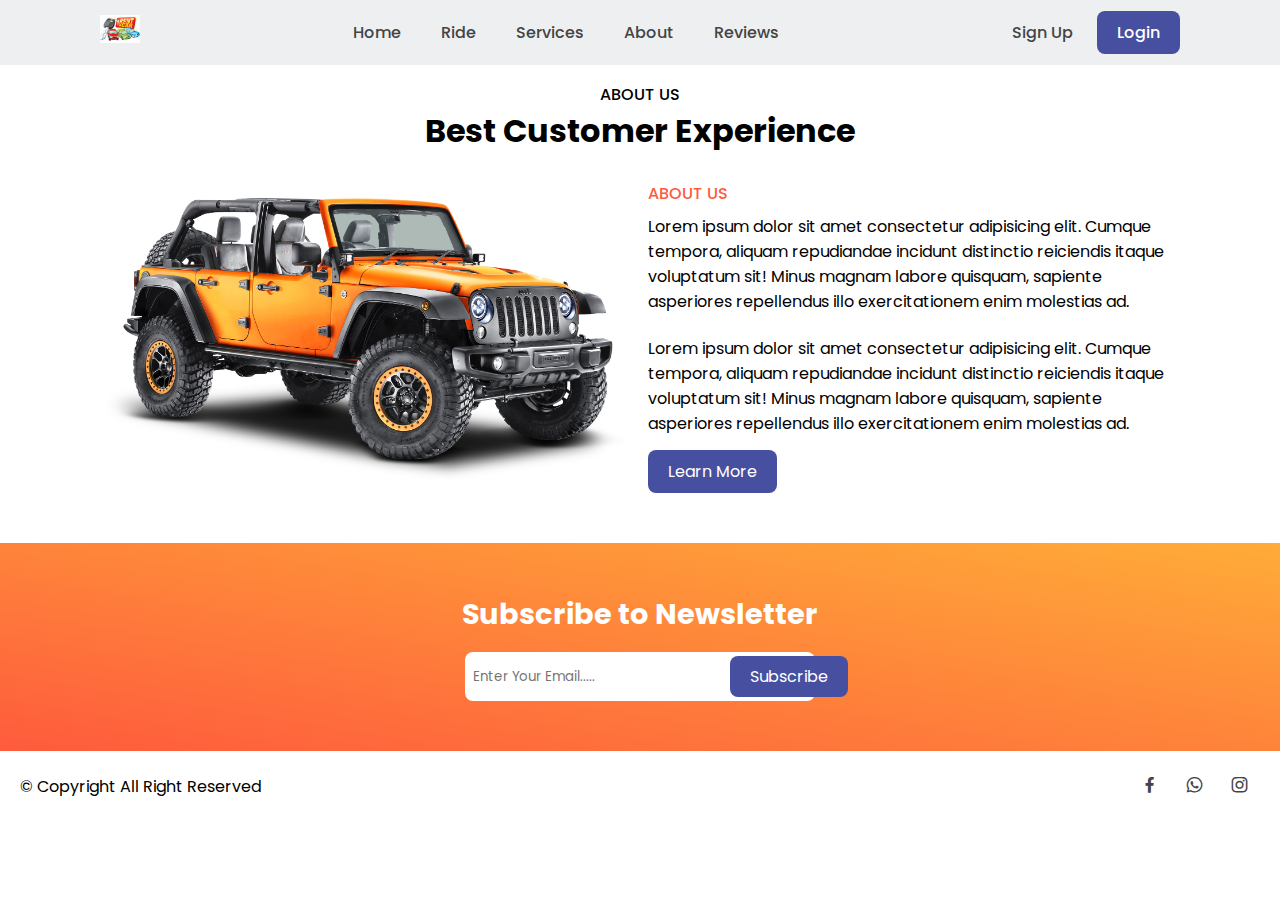
<file: Renta Car (FMP)/about.html>
<!DOCTYPE html>
<html lang="en">
<head>
    <meta charset="UTF-8">
    <meta http-equiv="X-UA-Compatible" content="IE=edge">
    <meta name="viewport" content="width=device-width, initial-scale=1.0">
    <title>Car Rental Website (about)</title>
    <link rel="stylesheet" href="style.css">
    <link rel="stylesheet" href="https://cdn.jsdelivr.net/npm/boxicons@latest/css/boxicons.min.css">
</head>
<body>
    <header>
        <a href="#" class="logo"><img src="./img/jeep.jpeg" alt=""></a>

        <div class="bx bx-menu" id="menu-icon"></div>

        <ul class="navbar">
            <li><a href="./index.html">Home</a></li>
            <li><a href="./ride.html" target="_blank">Ride</a></li>
            <li><a href="./services.html" target="_blank">Services</a></li>
            <li><a href="#" target="_blank">About</a></li>
            <li><a href="./reviews.html" target="_blank">Reviews</a></li>
        </ul>

        <div class="header-btn">
            <a href="./sign up/index.html" target="_blank" class="sign-up">Sign Up</a>
            <a href="./sign up/index.html" target="_blank" class="sign-in">Login</a>
        </div>
    </header>

    <section style="margin-top: 2rem;" class="about" id="about">
        <div class="heading">
            <span>About Us</span>
            <h1>Best Customer Experience</h1>
        </div>
        <div class="about-container">
            <div class="about-img">
                <img src="./img/about.png" alt="">
            </div>
            <div class="about-text">
                <span>About Us</span>
                <p>Lorem ipsum dolor sit amet consectetur adipisicing elit. Cumque tempora, aliquam repudiandae incidunt distinctio reiciendis itaque voluptatum sit! Minus magnam labore quisquam, sapiente asperiores repellendus illo exercitationem enim molestias ad.</p>
                <p>Lorem ipsum dolor sit amet consectetur adipisicing elit. Cumque tempora, aliquam repudiandae incidunt distinctio reiciendis itaque voluptatum sit! Minus magnam labore quisquam, sapiente asperiores repellendus illo exercitationem enim molestias ad.</p>
                <a href="#" class="btn">Learn More</a>            
        </div>
        </div>
    </section>

    <section class="newsletter">
        <h2>Subscribe to Newsletter</h2>
        <div class="box">
            <input type="email" placeholder="Enter Your Email.....">
            <a href="#"class="btn">Subscribe</a>
        </div>
    </section>
    <div class="copyright">
        <p>&#169; Copyright All Right Reserved</p>
        <div class="social">
            <a href="#"><i class='bx bxl-facebook'></i></a>
            <a href="#"><i class='bx bxl-whatsapp'></i></a>
            <a href="#"><i class='bx bxl-instagram'></i></a>
        </div>
    </div>

    <script src="./app.js"></script>
</body>
</html>
</file>
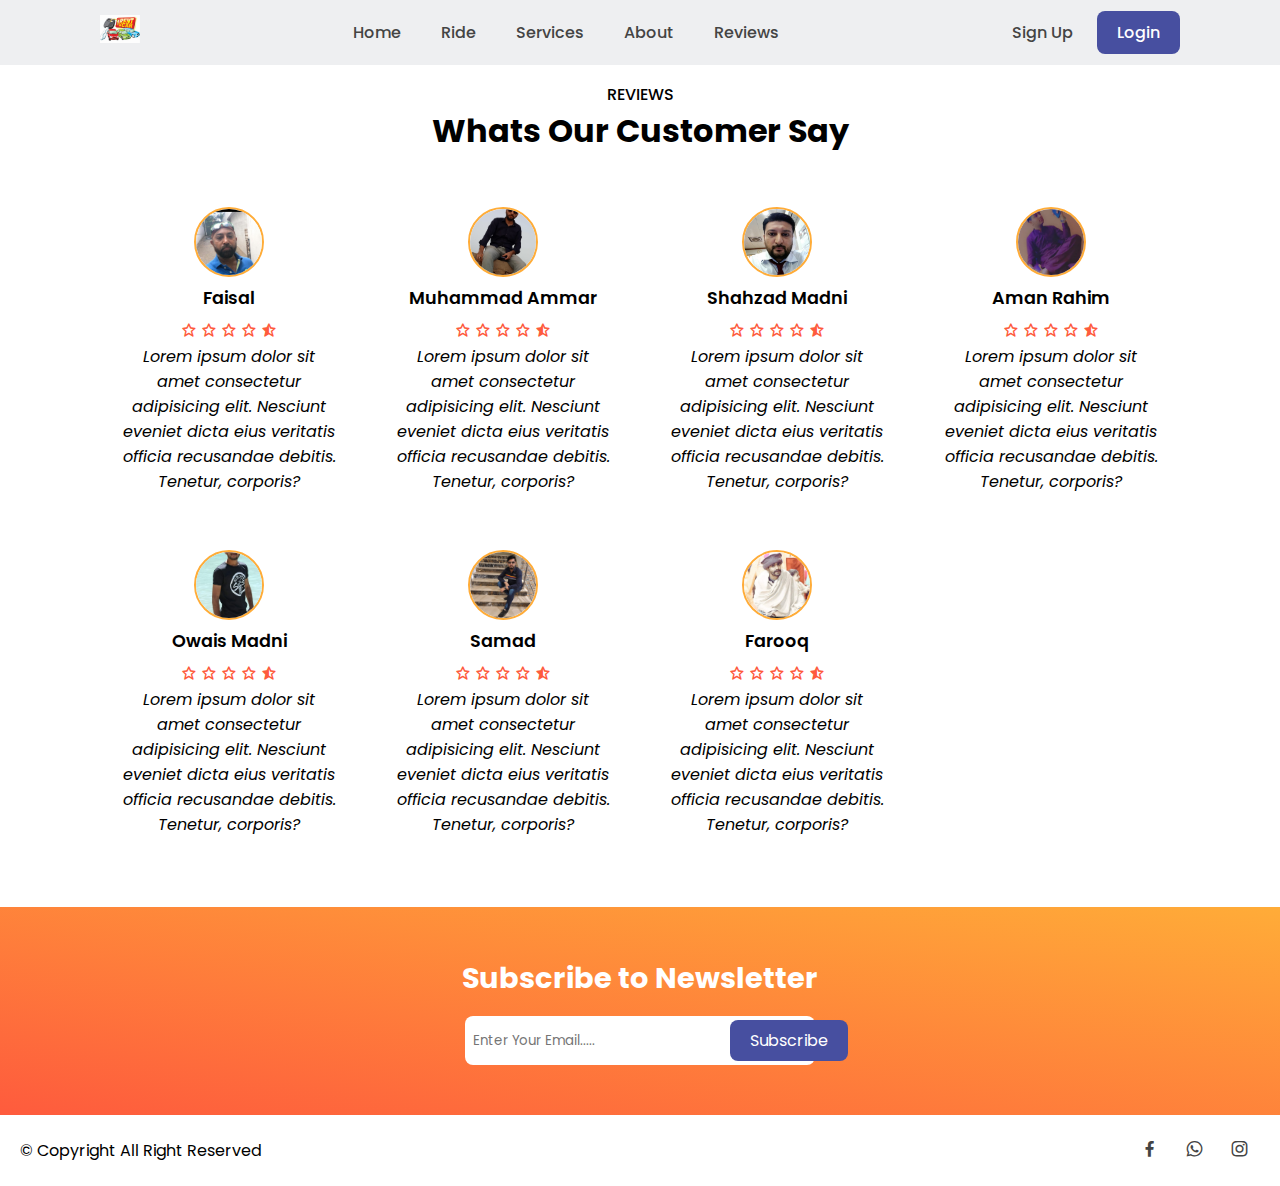
<file: Renta Car (FMP)/reviews.html>
<!DOCTYPE html>
<html lang="en">
<head>
    <meta charset="UTF-8">
    <meta http-equiv="X-UA-Compatible" content="IE=edge">
    <meta name="viewport" content="width=device-width, initial-scale=1.0">
    <title>Car Rental Website(reviews)</title>
    <link rel="stylesheet" href="style.css">
    <link rel="stylesheet" href="https://cdn.jsdelivr.net/npm/boxicons@latest/css/boxicons.min.css">
</head>
<body>
    <header>
        <a href="#" class="logo"><img src="./img/jeep.jpeg" alt=""></a>

        <div class="bx bx-menu" id="menu-icon"></div>

        <ul class="navbar">
            <li><a href="./index.html">Home</a></li>
            <li><a href="./ride.html" target="_blank">Ride</a></li>
            <li><a href="./services.html" target="_blank">Services</a></li>
            <li><a href="./about.html" target="_blank">About</a></li>
            <li><a href="#" target="_blank">Reviews</a></li>
        </ul>

        <div class="header-btn">
            <a href="./sign up/index.html" target="_blank" class="sign-up">Sign Up</a>
            <a href="./sign up/index.html" target="_blank" class="sign-in">Login</a>
        </div>
    </header>

    <section style="margin-top: 2rem;" class="reviews" id="reviews">
        <div class="heading">
            <span>Reviews</span>
            <h1>Whats Our Customer Say</h1>
        </div>
        <div class="reviews-container">
            <div class="box">
                <div class="rev-img">
                    <img src="./img/rev1.jpeg" alt="">
                </div>
                <h2>Faisal</h2>
                <div class="stars">
                    <i class='bx bx-star'></i>
                    <i class='bx bx-star'></i>
                    <i class='bx bx-star'></i>
                    <i class='bx bx-star'></i>
                    <i class='bx bxs-star-half' ></i>
                </div>
                <p>Lorem ipsum dolor sit amet consectetur adipisicing elit. Nesciunt eveniet dicta eius veritatis officia recusandae debitis. Tenetur, corporis?</p>
            </div>

            <div class="box">
                <div class="rev-img">
                    <img src="./img/rev2.jpeg" alt="">
                </div>
                <h2>Muhammad Ammar</h2>
                <div class="stars">
                    <i class='bx bx-star'></i>
                    <i class='bx bx-star'></i>
                    <i class='bx bx-star'></i>
                    <i class='bx bx-star'></i>
                    <i class='bx bxs-star-half' ></i>
                </div>
                <p>Lorem ipsum dolor sit amet consectetur adipisicing elit. Nesciunt eveniet dicta eius veritatis officia recusandae debitis. Tenetur, corporis?</p>
            </div>

            <div class="box">
                <div class="rev-img">
                    <img src="./img/rev3.jpeg" alt="">
                </div>
                <h2>Shahzad Madni</h2>
                <div class="stars">
                    <i class='bx bx-star'></i>
                    <i class='bx bx-star'></i>
                    <i class='bx bx-star'></i>
                    <i class='bx bx-star'></i>
                    <i class='bx bxs-star-half' ></i>
                </div>                
                <p>Lorem ipsum dolor sit amet consectetur adipisicing elit. Nesciunt eveniet dicta eius veritatis officia recusandae debitis. Tenetur, corporis?</p>
            </div>
            <div class="box">
                <div class="rev-img">
                    <img src="./img/rev4 (1).jpeg" alt="">
                </div>
                <h2>Aman Rahim</h2>
                <div class="stars">
                    <i class='bx bx-star'></i>
                    <i class='bx bx-star'></i>
                    <i class='bx bx-star'></i>
                    <i class='bx bx-star'></i>
                    <i class='bx bxs-star-half' ></i>
                </div>
                <p>Lorem ipsum dolor sit amet consectetur adipisicing elit. Nesciunt eveniet dicta eius veritatis officia recusandae debitis. Tenetur, corporis?</p>
            </div>
            <div class="box">
                <div class="rev-img">
                    <img src="./img/rev4 (2).jpeg" alt="">
                </div>
                <h2>Owais Madni</h2>
                <div class="stars">
                    <i class='bx bx-star'></i>
                    <i class='bx bx-star'></i>
                    <i class='bx bx-star'></i>
                    <i class='bx bx-star'></i>
                    <i class='bx bxs-star-half' ></i>
                </div>
                <p>Lorem ipsum dolor sit amet consectetur adipisicing elit. Nesciunt eveniet dicta eius veritatis officia recusandae debitis. Tenetur, corporis?</p>
            </div>
            <div class="box">
                <div class="rev-img">
                    <img src="./img/rev4 (3).jpeg" alt="">
                </div>
                <h2>Samad</h2>
                <div class="stars">
                    <i class='bx bx-star'></i>
                    <i class='bx bx-star'></i>
                    <i class='bx bx-star'></i>
                    <i class='bx bx-star'></i>
                    <i class='bx bxs-star-half' ></i>
                </div>
                <p>Lorem ipsum dolor sit amet consectetur adipisicing elit. Nesciunt eveniet dicta eius veritatis officia recusandae debitis. Tenetur, corporis?</p>
            </div>
            <div class="box">
                <div class="rev-img">
                    <img src="./img/rev4(4).jpeg" alt="">
                </div>
                <h2>Farooq</h2>
                <div class="stars">
                    <i class='bx bx-star'></i>
                    <i class='bx bx-star'></i>
                    <i class='bx bx-star'></i>
                    <i class='bx bx-star'></i>
                    <i class='bx bxs-star-half' ></i>
                </div>
                <p>Lorem ipsum dolor sit amet consectetur adipisicing elit. Nesciunt eveniet dicta eius veritatis officia recusandae debitis. Tenetur, corporis?</p>
            </div>
            
        </div>
    </section>


    <section class="newsletter">
        <h2>Subscribe to Newsletter</h2>
        <div class="box">
            <input type="email" placeholder="Enter Your Email.....">
            <a href="#"class="btn">Subscribe</a>
        </div>
    </section>
    <div class="copyright">
        <p>&#169; Copyright All Right Reserved</p>
        <div class="social">
            <a href="#"><i class='bx bxl-facebook'></i></a>
            <a href="#"><i class='bx bxl-whatsapp'></i></a>
            <a href="#"><i class='bx bxl-instagram'></i></a>
        </div>
    </div>
</body>
</html>
</file>
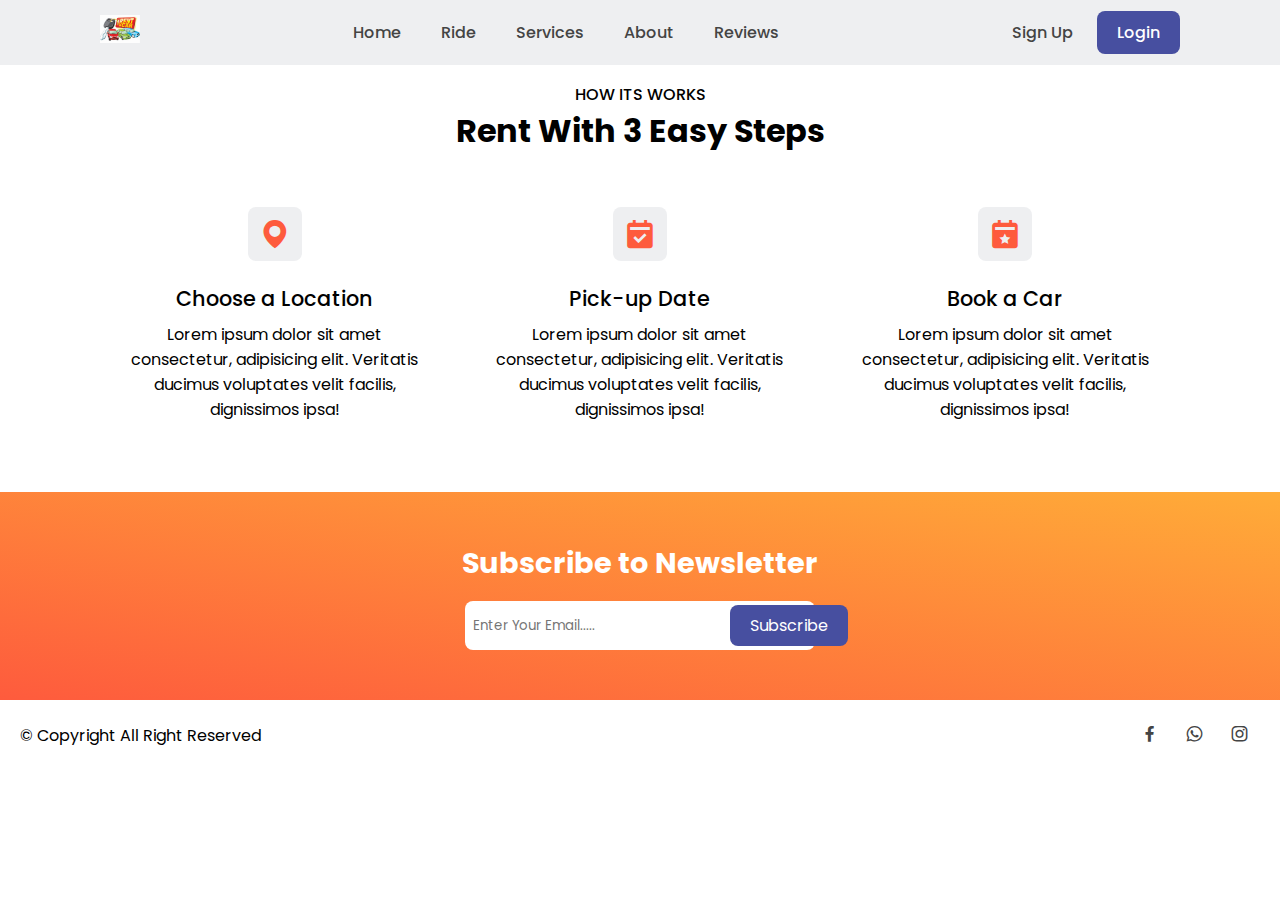
<file: Renta Car (FMP)/ride.html>
<!DOCTYPE html>
<html lang="en">
<head>
    <meta charset="UTF-8">
    <meta http-equiv="X-UA-Compatible" content="IE=edge">
    <meta name="viewport" content="width=device-width, initial-scale=1.0">
    <title>Car Rental Website(ride)</title>
    <link rel="stylesheet" href="style.css">
    <link rel="stylesheet" href="https://cdn.jsdelivr.net/npm/boxicons@latest/css/boxicons.min.css">
</head>
<body>
    <header>
        <a href="#" class="logo"><img src="./img/jeep.jpeg" alt=""></a>

        <div class="bx bx-menu" id="menu-icon"></div>

        <ul class="navbar">
            <li><a href="./index.html">Home</a></li>
            <li><a href="#">Ride</a></li>
            <li><a href="./services.html" target="_blank">Services</a></li>
            <li><a href="./about.html" target="_blank">About</a></li>
            <li><a href="./reviews.html" target="_blank">Reviews</a></li>
        </ul>

        <div class="header-btn">
            <a href="./sign up/index.html" target="_blank" class="sign-up">Sign Up</a>
            <a href="./sign up/index.html" target="_blank" class="sign-in">Login</a>
        </div>
    </header>

    <section style="margin-top: 2rem;" class="ride" id="ride">
        <div class="heading">
            <span>How Its Works</span>
            <h1>Rent With 3 Easy Steps</h1>
        </div>
        <div class="ride-container">
            <div class="box">
                <i class='bx bxs-map'></i>
                <h2>Choose a Location</h2>
                <p>Lorem ipsum dolor sit amet consectetur, adipisicing elit. Veritatis ducimus voluptates velit facilis, dignissimos ipsa!</p>
            </div>
            <div class="box">
                <i class='bx bxs-calendar-check'></i>
                <h2>Pick-up Date</h2>                
                <p>Lorem ipsum dolor sit amet consectetur, adipisicing elit. Veritatis ducimus voluptates velit facilis, dignissimos ipsa!</p>
            </div>
            <div class="box">
                <i class='bx bxs-calendar-star'></i>               
                <h2>Book a Car</h2>
                <p>Lorem ipsum dolor sit amet consectetur, adipisicing elit. Veritatis ducimus voluptates velit facilis, dignissimos ipsa!</p>
            </div>
        </div>
    </section>

    <section class="newsletter">
        <h2>Subscribe to Newsletter</h2>
        <div class="box">
            <input type="email" placeholder="Enter Your Email.....">
            <a href="#"class="btn">Subscribe</a>
        </div>
    </section>
    <div class="copyright">
        <p>&#169; Copyright All Right Reserved</p>
        <div class="social">
            <a href="#"><i class='bx bxl-facebook'></i></a>
            <a href="#"><i class='bx bxl-whatsapp'></i></a>
            <a href="#"><i class='bx bxl-instagram'></i></a>
        </div>
    </div>

    <script src="app.js"></script>
</body>
</html>
</file>
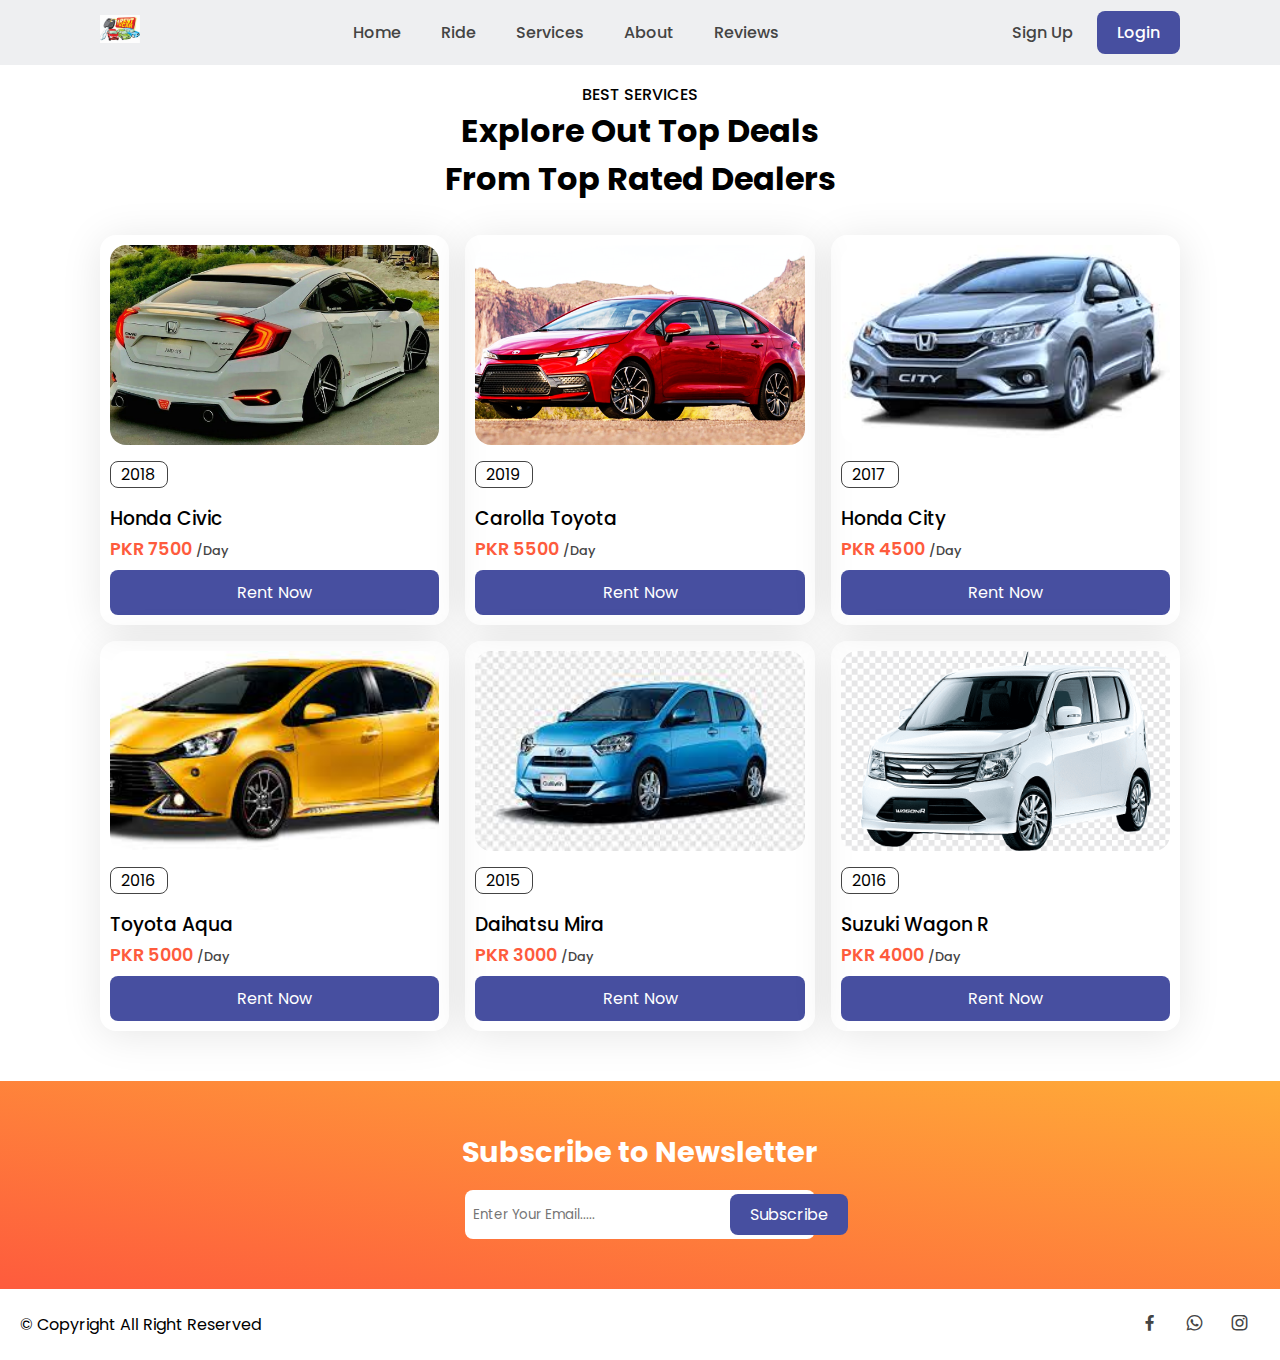
<file: Renta Car (FMP)/services.html>
<!DOCTYPE html>
<html lang="en">
<head>
    <meta charset="UTF-8">
    <meta http-equiv="X-UA-Compatible" content="IE=edge">
    <meta name="viewport" content="width=device-width, initial-scale=1.0">
    <title>Car Rental Website(services)</title>
    <link rel="stylesheet" href="style.css">
    <link rel="stylesheet" href="https://cdn.jsdelivr.net/npm/boxicons@latest/css/boxicons.min.css">
</head>
<body>

    <header>
        <a href="#" class="logo"><img src="./img/jeep.jpeg" alt=""></a>

        <div class="bx bx-menu" id="menu-icon"></div>

        <ul class="navbar">
            <li><a href="./index.html">Home</a></li>
            <li><a href="./ride.html" target="_blank">Ride</a></li>
            <li><a href=".#">Services</a></li>
            <li><a href="./about.html" target="_blank">About</a></li>
            <li><a href="./reviews.html" target="_blank">Reviews</a></li>
        </ul>

        <div class="header-btn">
            <a href="./sign up/index.html" target="_blank" class="sign-up">Sign Up</a>
            <a href="./sign up/index.html" target="_blank" class="sign-in">Login</a>
        </div>
    </header>
    <section style="margin-top: 2rem;" class="services" id="services">
        <div class="heading">
            <span>Best Services</span>
            <h1>Explore Out Top Deals <br>From Top Rated Dealers</h1>
        </div>
        <div class="services-container">
            <div class="box">
                <div class="box-img">
                    <img src="./img/civic 1.jpg" alt="">
                </div>
                <p>2018</p>
                <h3>Honda Civic</h3>
                <h2>PKR 7500 <span>/Day</span></h2>
                <a href="#" class="btn">Rent Now</a>
            </div>
            <div class="box">
                <div class="box-img">
                    <img src="./img/Carolla 2.webp" alt="">
                </div>
                <p>2019</p>
                <h3>Carolla Toyota</h3>
                <h2>PKR 5500 <span>/Day</span></h2>
                <a href="#" class="btn">Rent Now</a>
            </div>
            <div class="box">
                <div class="box-img">
                    <img src="./img/city 3.jpg" alt="">
                </div>
                <p>2017</p>
                <h3>Honda City</h3>
                <h2>PKR 4500 <span>/Day</span></h2>
                <a href="#" class="btn">Rent Now</a>
            </div>
            <div class="box">
                <div class="box-img">
                    <img src="./img/aqua 4.jpg" alt="">
                </div>
                <p>2016</p>
                <h3>Toyota Aqua</h3>
                <h2>PKR 5000 <span>/Day</span></h2>
                <a href="#" class="btn">Rent Now</a>
            </div>
            <div class="box">
                <div class="box-img">
                    <img src="./img/mira 5.jpg" alt="">
                </div>
                <p>2015</p>
                <h3>Daihatsu Mira</h3>
                <h2>PKR 3000 <span>/Day</span></h2>
                <a href="#" class="btn">Rent Now</a>
            </div>
            <div class="box">
                <div class="box-img">
                    <img src="./img/wagon r6.png" alt="">
                </div>
                <p>2016</p>
                <h3>Suzuki Wagon R</h3>
                <h2>PKR 4000 <span>/Day</span></h2>
                <a href="#" class="btn">Rent Now</a>
            </div>
        </div>
    </section>

    <section class="newsletter">
        <h2>Subscribe to Newsletter</h2>
        <div class="box">
            <input type="email" placeholder="Enter Your Email.....">
            <a href="#"class="btn">Subscribe</a>
        </div>
    </section>
    <div class="copyright">
        <p>&#169; Copyright All Right Reserved</p>
        <div class="social">
            <a href="#"><i class='bx bxl-facebook'></i></a>
            <a href="#"><i class='bx bxl-whatsapp'></i></a>
            <a href="#"><i class='bx bxl-instagram'></i></a>
        </div>
    </div>


    <script src="./app.js"></script>
</body>

</html>
</file>
<file: Renta Car (FMP)/style.css>
/* Google Fonts */
@import url('https://fonts.googleapis.com/css2?family=Poppins:wght@200;300;400;500;600;700&display=swap');

*{
    margin: 0;
    padding: 0;
    box-sizing: border-box;
    scroll-padding-top: 2rem;
    scroll-behavior: smooth;
    list-style: none;
    text-decoration: none;
    font-family: 'Poppins', sans-serif;
}
:root{
    --main-color: #fe5b3d;
    --second-color: #ffac38;
    --text-color: #444;
    --gradient: linear-gradienet(#fe5b3d , #ffac38);
}
html::-webkit-scrollbar{
    width: 0.5rem;
}
html::-webkit-scrollbar{
    background: transparent;
}
html::-webkit-scrollbar{
    background: var(--main-color);
    border-radius: 5rem;
}
section{
    padding: 50px 100px;
}
header{
    position: fixed;
    width: 100%;
    top: 0;
    right: 0;
    z-index: 1000;
    display: flex;
    align-items: center;
    justify-content: space-between;
    background: #eeeff1;
    padding: 15px 100px;
}
.logo img{
    width: 40px;
}
.navbar{
    display: flex;
}
.navbar li{
    position: relative;
}
.navbar a{
    font-size: 1rem;
    padding: 10px 20px;
    color: var(--text-color);
    font-weight: 500;
}
.navbar a::after{
    content: '';
    width: 0;
    height: 3px;
    background: var(--gradient);
    position: absolute;
    bottom: -4px;
    left: 0;
    transition: 0.5s;
}
.navbar a:hover:after{
    width: 100%;
}
#menu-icon{
    font-size: 24px;
    cursor: pointer;
    z-index: 10001;
    display: none;
}
.header-btn a{
    padding: 10px 20px;
    color: var(--text-color);
    font-weight: 500;
}
.header-btn .sign-in{
    background: #474fa0;
    color: #fff;
    border-radius: 0.5rem;
}
.header-btn .sign-in:hover{
    background: var(--main-color);
}
.home{
    width: 100%;
    min-height: 100vh;
    position: relative;
    background: url(img/Car\ Website\ –\ 1@2x.png);
    background-repeat: no-repeat;
    background-position: center right;
    background-size: cover;
    display: grid;
    align-items: center;
    grid-template-columns: repeat(2, 1fr);
}
.text h1{
    font-size: 3.5rem;
    letter-spacing: 2px;
}
.text span{
    color: var(--main-color);
}
.text p{
    margin: 00.5rem 0.1rem;
}
.app-stores{
    display: flex;
}
.app-stores img{
    width: 100px;
    margin-right: 1rem;
    cursor: pointer;
}
.form-container form{
    display: flex;
    flex-wrap: wrap;
    align-items: center;
    gap: 1rem;
    position: absolute;
    bottom: 4rem;
    left: 100px;
    background: #fff;
    padding: 20px;
    border-radius: 0.5rem;
}
.input-box{
    flex: 1 1 7rem;
    display: flex;
    flex-direction: column;
}
.input-box span{
    font-weight: 500;
}
.input-box input{
    padding: 7px;
    outline: none;
    border: none;
    background: #eeeff1;
    border-radius: 0.5rem;
    font-size: 1rem;
}
.form-container form .btn{
    flex: 1 1 7rem;
    padding: 10px 34px;
    border: none;
    border-radius: 0.5rem;
    background: #474fa0;
    color: #fff;
    font-size: 1rem;
    font-weight: 500;
}
.form-container form .btn:hover{
    background: var(--main-color);
}
.heading{
    text-align: center;
}
.heading span{
    font-weight: 500;
    text-transform: uppercase;
}
.heading h1{
    font-size: 2rem;
}
.ride-container{
    display: grid;
    align-items: center;
    grid-template-columns: repeat(auto-fit, minmax(250px, auto));
    gap: 1rem;
    margin-top: 2rem;
}
.ride-container .box{
    text-align: center;
    padding: 20px;
}
.ride-container .box .bx{
    font-size: 34px;
    padding: 10px;
    background: #eeeff1;
    border-radius: 0.5rem;
    color: var(--main-color);
}
.ride-container .box h2{
    font-size: 1.3rem;
    font-weight: 500;
    margin: 1.4rem 0 0.5rem;
}
.ride-container .box .bx:hover,
 .ride-container .bx  .bxs-calendar-star{
    background: var(--main-color);
    color: #fff;
}
.services-container{
    display: grid;
    grid-template-columns: repeat(auto-fit, minmax(300px, auto));
    gap: 1rem;
    margin-top: 2rem;
}
.services-container .box{
    padding: 10px;
    border-radius: 1rem;
    box-shadow: 1px 4px 41px rgba(0, 0, 0, 0.1);
}.services-container .box .box-img{
    width: 100%;
    height: 200px;
}
.services-container .box .box-img img{
    width: 100%;
    height: 100%;
    border-radius: 1rem;
    object-fit: cover;
    object-position: center;
}
.services-container .box p{
    padding: 0 10px;
    border: 1px solid var(--text-color);
    width: 58px;
    border-radius: 0.5rem;
    margin: 1rem 0 1rem;
}
.services-container .box h3{
    font-weight: 500;
}
.services-container .box h2{
    font-size: 1.1rem;
    font-weight: 600;
    color: var(--main-color);
    margin: 0.2rem 0 0.5rem;
}
.services-container .box h2 span{
    font-size: 0.8rem;
    font-weight: 500;
    color: var(--text-color);
}
.services-container .box .btn{
    display: flex;
    justify-content: center;
    background: #474fa0;
    color: #fff;
    padding: 10px;
    border-radius: 0.5rem;
}
.services-container .box .btn:hover{
    background: var(--main-color);
}
.about-container{
    display: grid;
    grid-template-columns: repeat(2,1fr);
    margin-top: 2rem;
    align-items: center;
    gap: 1rem;
    margin-top: 1rem;
}
.about-img img{
    width: 100%;
}
.about-text span{
    font-weight: 500;
    color: var(--main-color);
    text-transform: uppercase;
}
.about-text p{
    margin: 0.5rem 0 1.4rem;
}
.about-text .btn{
    padding: 10px 20px;
    background: #474fa0;
    color: #fff;
    border-radius: 0.5rem;
}
.about-text .btn:hover{
    background: var(--main-color);
}
.reviews-container{
    display: grid;
    grid-template-columns: repeat(auto-fit,minmax(250px, auto));
    gap: 1rem;
    margin-top: 2rem;
}
.rev-img{
    width: 70px;
    height: 70px;
}
.rev-img img{
    width: 100%;
    height: 100%;
    border-radius: 50%;
    object-fit: cover;
    object-position: center;
    border: 2px solid var(--second-color);
}
.reviews-container .box{
    display: flex;
    flex-direction: column;
    align-items: center;
    text-align: center;
    padding: 20px;
    box-shadow: 1px px 41px rgba(0, 0, 0, 0.1);
    border-radius: 0.5rem;
}
.reviews-container .box h2{
    font-size: 1.1rem;
    font-weight: 600;
    margin: 0.5rem 0 0.5rem;
}
.reviews-container .box p{
    font-style: italic;
}
.reviews-container .box .stars .bx{
    color: var(--main-color);
}
.newsletter{
    background: linear-gradient(to top right, #fe5b3d, #ffac38);
    display: flex;
    flex-direction: column;
    align-items: center;
}
.newsletter h2{
    color: #fff;
    font-size: 1.8rem;
}
.newsletter .box{
    margin-top: 1rem;
    background: #fff;
    border-radius: 0.5rem;
    padding: 4px 8px;
    width: 350px;
    display: flex;
    justify-content: space-between;
}
.newsletter .box input{
    border: none;
    outline: none;
}
.newsletter .box .btn{
    background: #474fa0;
    color: #fff;
    padding: 8px 20px;
    border-radius: 0.5rem;
}
.copyright{
    padding: 20px;
    display: flex;
    justify-content: space-between;
    align-items: center;
}
.social a{
    color: #444;
    padding: 10px;
    font-size: 21px;
}
/* Making Responsive */
@media (max-width:991px){
    header{
        padding: 18px 40px;
    }
    section{
        padding: 50px 40px;
    }
}

@media (max-width:955px){
    .home{
        background-position: left;
    }
    .form-container form{
        bottom: 0.2rem;
        left: 40px;
    }
}

@media (max-width:768px){
    header{
        padding: 11px 40px;
    }
    #menu-icon{
        display: initial;
    }
    .sign-up{
        display: none;
    }
    .text h2{
        font-size: 2.5rem;
    }
    .home{
        grid-template-columns: 1fr;
    }
    .form-container form{
        position: unset;
    }
    header .navbar{
        position: absolute;
        top: -500px;
        left: 0;
        right: 0;
        display: flex;
        flex-direction: column;
        background: #fff;
        box-shadow: 0 4px 4px rgba(0, 0, 0, 0.1);
        transition: 0.2s ease;
        text-align: left;
    }
    .navbar.active{
        top: 100%;
    }
    .navbar a{
        padding: 1rem;
        border-left: 2px solid var(--main-color);
        margin: 1rem;
        display: block;
    }
    .navbar a:hover{
        color: #fff;
        background: var(--main-color1);
        border: none;
    }
    .navbar a::after{
        display: none;
    }
    .heading span{
        font-size: 0.9rem;
        font-weight: 600;
    }
    .heading h1{
        font-size: 1.3rem;
    }
    .about-container{
        grid-template-columns: 1fr;
        text-align: center;
    }
    .about-img{
        padding: 1rem;
        order: 2;
    }
}

@media (max-width:568px){
    .copyright{
        flex-direction: column;
    }
    .newsletter .box{
        width: 284px;
    }
    .form-container{
        padding-top: 2rem;
    }
}
@media (max-width:350px){
    header{
        padding: 6px 14px;
    }
    .logo img{
        width: 30px;
    }
    section{
        padding: 50px 14px;
    }
    .header-btn .sign-in{
        padding: 7px 10px;
        font-size: 14px;
        font-weight: 400;
    }
    .text h1{
        font-size: 2rem;
    }
    .services-container{
        grid-template-columns: repeat(auto-fit,minmax(254px,auto));
    }
}
</file>
